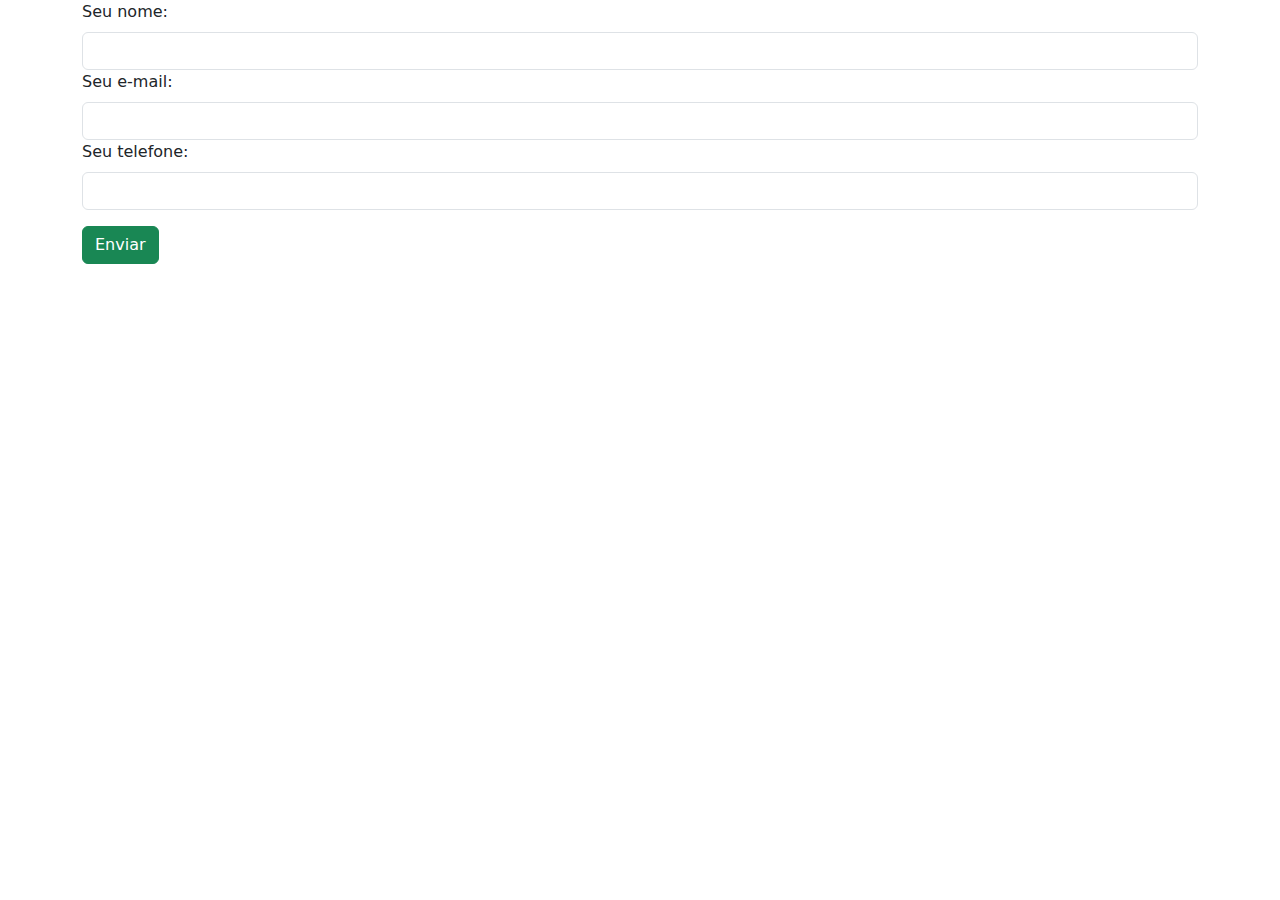
<file: index.html>
<!DOCTYPE html>
<html lang="pt-br">
<head>
    <meta charset="UTF-8">
    <meta http-equiv="X-UA-Compatible" content="IE=edge">
    <meta name="viewport" content="width=device-width, initial-scale=1.0">
    <title>Form Bootstrap</title>
    <link rel="stylesheet" href="https://cdn.jsdelivr.net/npm/bootstrap@5.3.0-alpha1/dist/css/bootstrap.min.css">
</head>
<body>
    <div class="container">
        <div class="row-8">
            <form>
                <label class="form-label" for="nome">Seu nome:</label>
                <input class="form-control"  type="text" id="nome">
                <label for="email" class="form-label">Seu e-mail:</label>
                <input type="email" class="form-control" id="email">
                <label class="form-label" for="telefone">Seu telefone:</label>
                <input type="tel" class="form-control" id="telefone">
                <button class="btn btn-success" style="margin-top: 16px;">Enviar</button>
            </form>
        </div>
    </div>
</body>
</html>
</file>
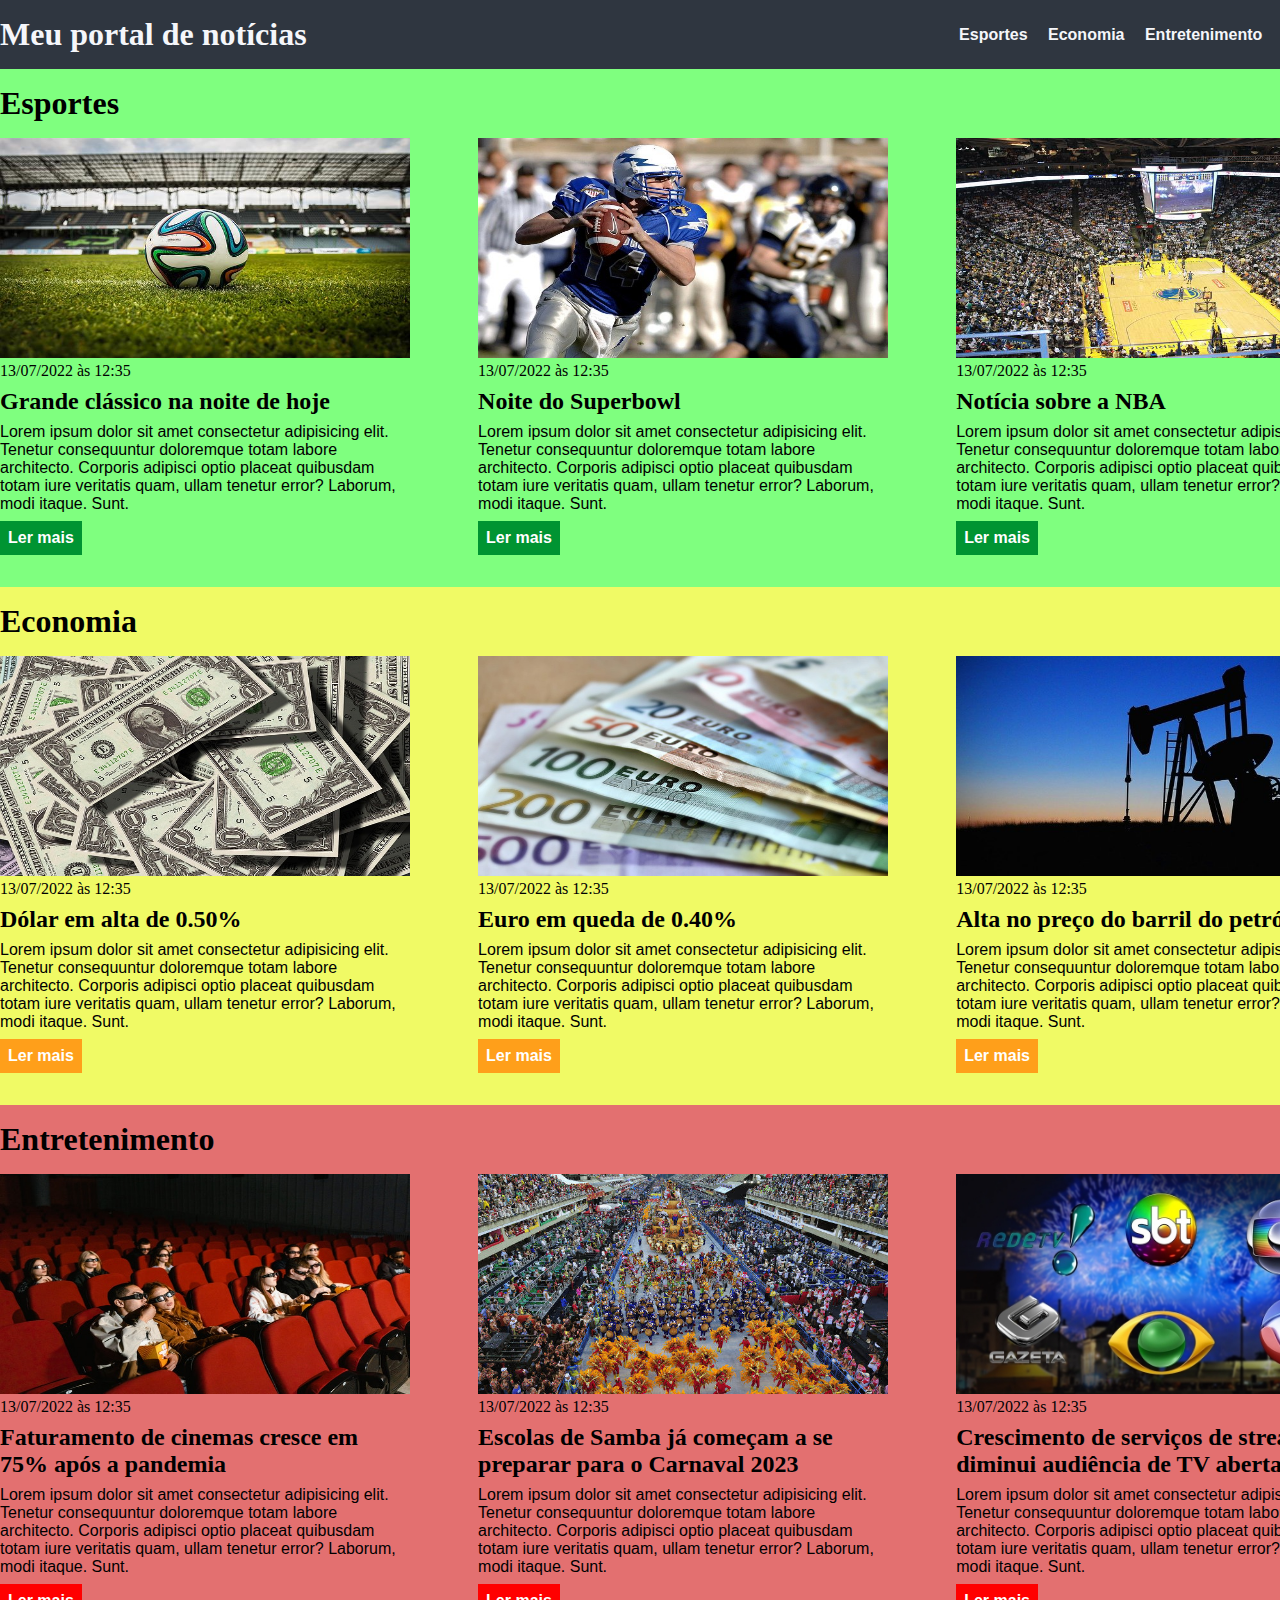
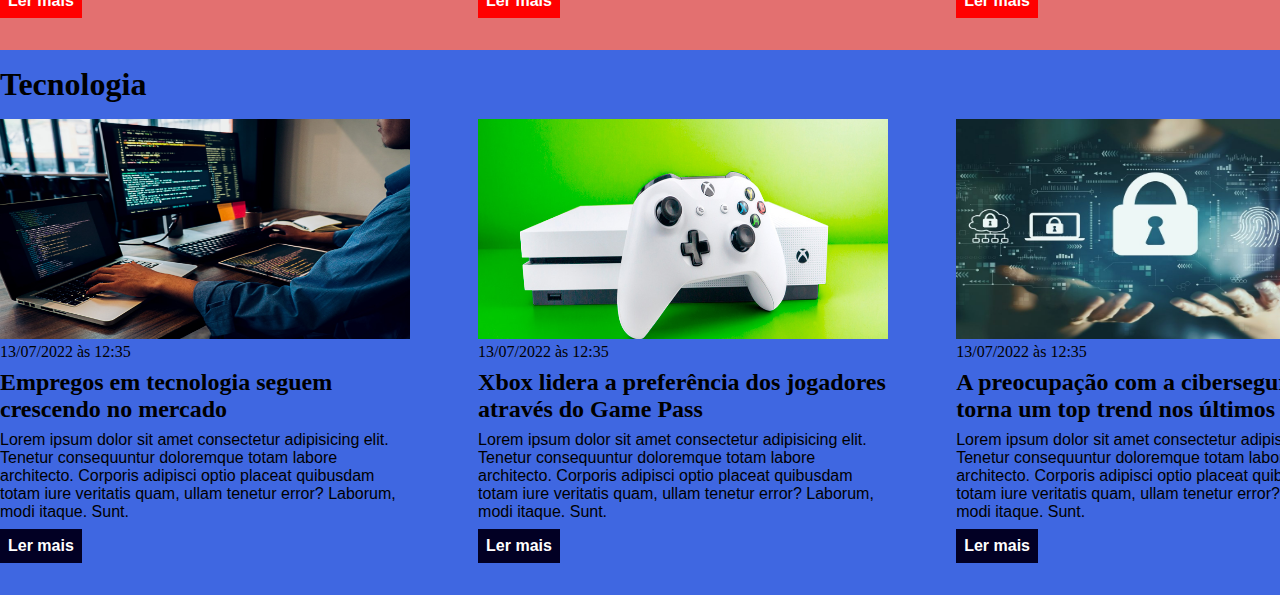
<file: css/index.html>
<!DOCTYPE html>
<html lang="pt-BR">
<head>
    <meta charset="UTF-8">
    <meta http-equiv="X-UA-Compatible" content="IE=edge">
    <meta name="viewport" content="width=device-width, initial-scale=1.0">
    <title>Meu portal de notícias</title>
    <link rel="stylesheet" href="./main.css" />
</head>
<body>
    <header>
        <div class="container">
            <h1>Meu portal de notícias</h1>
            <nav>
                <ul>
                    <li>
                        <a href="#sports" title="Ir para a seção de esportes">Esportes</a>
                    </li>
                    <li>
                        <a href="#economy" title="Ir para a seção de notícias">Economia</a>
                    </li>
                    <li>
                        <a href="#entertainment" title="Ir para a seção de notícias">Entretenimento</a>
                    </li>
                    <li>
                        <a href="#technology" title="Ir para a seção de notícias">Tecnologia</a>
                    </li>
                </ul>
            </nav>
        </div>
    </header>
    <section id="sports">
        <div class="container">
            <h2>Esportes</h2>
            <div class="articles">
                <article>
                    <img src="./imagens/futebol.jpg" alt="Bola de futebol no gramado" />
                    <header>
                        <time class="creation-date">13/07/2022 às 12:35</time>
                    </header>
                    <h3>Grande clássico na noite de hoje</h3>
                    <p>Lorem ipsum dolor sit amet consectetur adipisicing elit. Tenetur consequuntur doloremque totam labore architecto. Corporis adipisci optio placeat quibusdam totam iure veritatis quam, ullam tenetur error? Laborum, modi itaque. Sunt.</p>
                    <a href="#" title="Leia a notícia completa">Ler mais</a>
                </article>
                <article>
                    <img src="./imagens/futebol-americano.jpg" alt="Jogador de futebol americano correndo com a bola na mão" />
                    <header>
                        <time>13/07/2022 às 12:35</time>
                    </header>
                    <h3>Noite do Superbowl</h3>
                    <p>Lorem ipsum dolor sit amet consectetur adipisicing elit. Tenetur consequuntur doloremque totam labore architecto. Corporis adipisci optio placeat quibusdam totam iure veritatis quam, ullam tenetur error? Laborum, modi itaque. Sunt.</p>
                    <a href="#" title="Leia a notícia completa">Ler mais</a>
                </article>
                <article>
                    <img src="./imagens/basquete.jpg" title="Vista aérea de uma quadra de basquete" />
                    <header>
                        <time>13/07/2022 às 12:35</time>
                    </header>
                    <h3>Notícia sobre a NBA</h3>
                    <p>Lorem ipsum dolor sit amet consectetur adipisicing elit. Tenetur consequuntur doloremque totam labore architecto. Corporis adipisci optio placeat quibusdam totam iure veritatis quam, ullam tenetur error? Laborum, modi itaque. Sunt.</p>
                    <a href="#" title="Leia a notícia completa">Ler mais</a>
                </article>
            </div>
        </div>
    </section>
    <section id="economy">
        <div class="container">
            <h2>Economia</h2>
            <div class="articles">
                <article>
                    <img src="./imagens/dolares.jpg" alt="Muitos dólares" />
                    <header>
                        <time>13/07/2022 às 12:35</time>
                    </header>
                    <h3>Dólar em alta de 0.50%</h3>
                    <p>Lorem ipsum dolor sit amet consectetur adipisicing elit. Tenetur consequuntur doloremque totam labore architecto. Corporis adipisci optio placeat quibusdam totam iure veritatis quam, ullam tenetur error? Laborum, modi itaque. Sunt.</p>
                    <a href="#" title="Leia a notícia completa">Ler mais</a>
                </article>
                <article>
                    <img src="./imagens/euro.jpg" alt="Várias notas de euro" />
                    <header>
                        <time>13/07/2022 às 12:35</time>
                    </header>
                    <h3>Euro em queda de 0.40%</h3>
                    <p>Lorem ipsum dolor sit amet consectetur adipisicing elit. Tenetur consequuntur doloremque totam labore architecto. Corporis adipisci optio placeat quibusdam totam iure veritatis quam, ullam tenetur error? Laborum, modi itaque. Sunt.</p>
                    <a href="#" title="Leia a notícia completa">Ler mais</a>
                </article>
            <article>
                <img src="./imagens/petroleo.jpg" alt="Extração de petróleo" />
                <header>
                    <time>13/07/2022 às 12:35</time>
                </header>
                <h3>Alta no preço do barril do petróleo</h3>
                <p>Lorem ipsum dolor sit amet consectetur adipisicing elit. Tenetur consequuntur doloremque totam labore architecto. Corporis adipisci optio placeat quibusdam totam iure veritatis quam, ullam tenetur error? Laborum, modi itaque. Sunt. </p>
                <a href="#" title="Leia a notícia completa">Ler mais</a>
            </article>
            </div>
        </div>
    </section>
    <section id="entertainment">
        <div class="container">
            <h2>Entretenimento</h2>
            <div class="articles">
                <article>
                    <img src="./imagens/cinema.jpg" alt="Sala de cinema" />
                    <header>
                        <time>13/07/2022 às 12:35</time>
                    </header>
                    <h3>Faturamento de cinemas cresce em 75% após a pandemia</h3>
                    <p>Lorem ipsum dolor sit amet consectetur adipisicing elit. Tenetur consequuntur doloremque totam labore architecto. Corporis adipisci optio placeat quibusdam totam iure veritatis quam, ullam tenetur error? Laborum, modi itaque. Sunt.</p>
                    <a href="#" title="Leia a notícia completa">Ler mais</a>
                </article>
                <article>
                    <img src="./imagens/carnaval.jpg" alt="Parada de samba" />
                    <header>
                        <time>13/07/2022 às 12:35</time>
                    </header>
                    <h3>Escolas de Samba já começam a se preparar para o Carnaval 2023</h3>
                    <p>Lorem ipsum dolor sit amet consectetur adipisicing elit. Tenetur consequuntur doloremque totam labore architecto. Corporis adipisci optio placeat quibusdam totam iure veritatis quam, ullam tenetur error? Laborum, modi itaque. Sunt.</p>
                    <a href="#" title="Leia a notícia completa">Ler mais</a>
                </article>
            <article>
                <img src="./imagens/televisao.jpg" alt="Emissoras de televisão" />
                <header>
                    <time>13/07/2022 às 12:35</time>
                </header>
                <h3>Crescimento de serviços de streaming diminui audiência de TV aberta</h3>
                <p>Lorem ipsum dolor sit amet consectetur adipisicing elit. Tenetur consequuntur doloremque totam labore architecto. Corporis adipisci optio placeat quibusdam totam iure veritatis quam, ullam tenetur error? Laborum, modi itaque. Sunt. </p>
                <a href="#" title="Leia a notícia completa">Ler mais</a>
            </article>
            </div>
        </div>
    </section>
    <section id="technology">
        <div class="container">
            <h2>Tecnologia</h2>
            <div class="articles">
                <article>
                    <img src="./imagens/programacao.jpeg" alt="Programador" />
                    <header>
                        <time>13/07/2022 às 12:35</time>
                    </header>
                    <h3>Empregos em tecnologia seguem crescendo no mercado</h3>
                    <p>Lorem ipsum dolor sit amet consectetur adipisicing elit. Tenetur consequuntur doloremque totam labore architecto. Corporis adipisci optio placeat quibusdam totam iure veritatis quam, ullam tenetur error? Laborum, modi itaque. Sunt.</p>
                    <a href="#" title="Leia a notícia completa">Ler mais</a>
                </article>
                <article>
                    <img src="./imagens/xbox.jpg" alt="Várias notas de euro" />
                    <header>
                        <time>13/07/2022 às 12:35</time>
                    </header>
                    <h3>Xbox lidera a preferência dos jogadores através do Game Pass</h3>
                    <p>Lorem ipsum dolor sit amet consectetur adipisicing elit. Tenetur consequuntur doloremque totam labore architecto. Corporis adipisci optio placeat quibusdam totam iure veritatis quam, ullam tenetur error? Laborum, modi itaque. Sunt.</p>
                    <a href="#" title="Leia a notícia completa">Ler mais</a>
                </article>
            <article>
                <img src="./imagens/ciberseguranca.jpg" alt="pessoa mexendo com cibersegurança" />
                <header>
                    <time>13/07/2022 às 12:35</time>
                </header>
                <h3>A preocupação com a cibersegurança se torna um top trend nos últimos tempos</h3>
                <p>Lorem ipsum dolor sit amet consectetur adipisicing elit. Tenetur consequuntur doloremque totam labore architecto. Corporis adipisci optio placeat quibusdam totam iure veritatis quam, ullam tenetur error? Laborum, modi itaque. Sunt. </p>
                <a href="#" title="Leia a notícia completa">Ler mais</a>
            </article>
            </div>
        </div>
    </section>
</body>
</html>
</file>
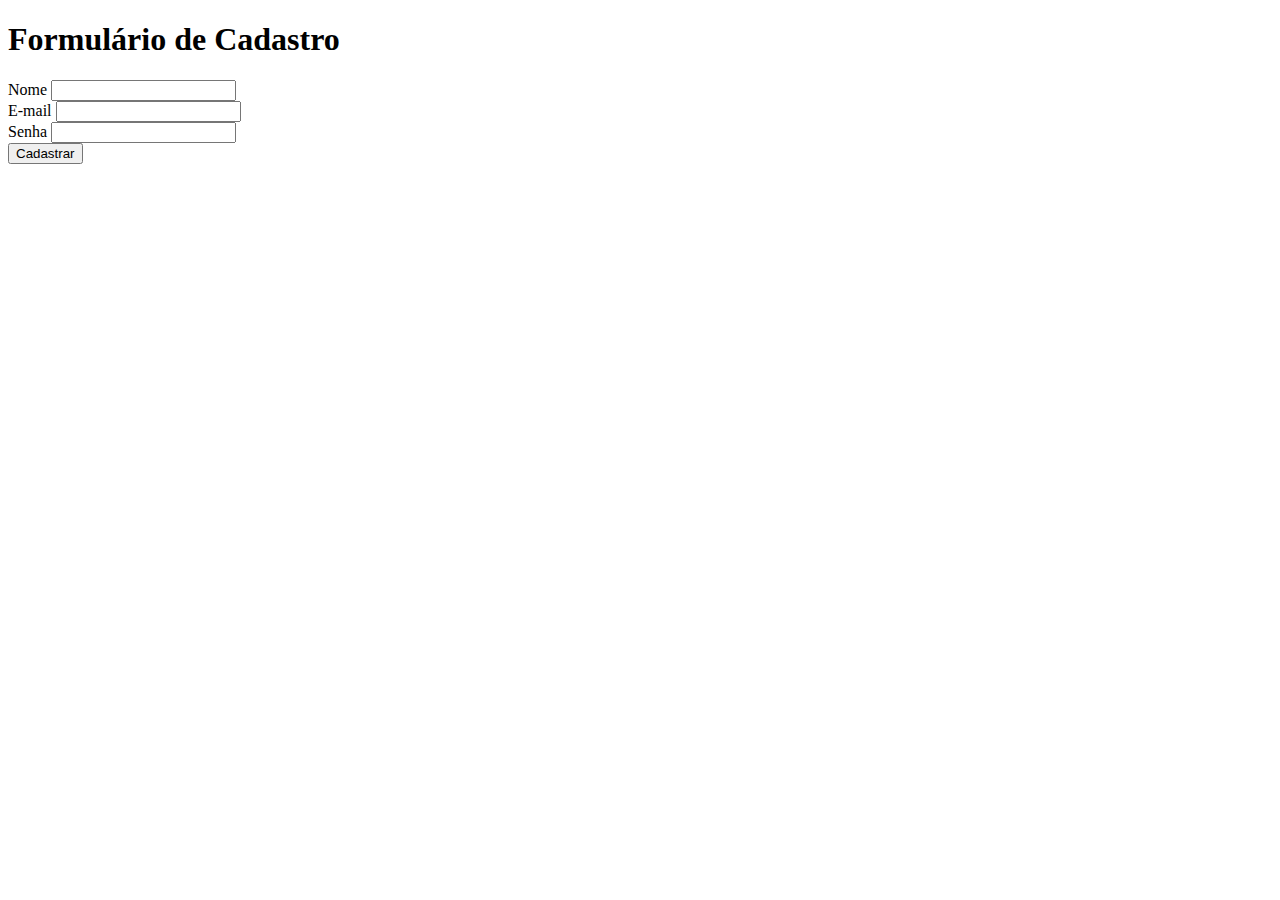
<file: cadastro.html>
<!DOCTYPE html>
<html lang="pt-BR">
<head>
    <meta charset="UTF-8">
    <meta http-equiv="X-UA-Compatible" content="IE=edge">
    <meta name="viewport" content="width=device-width, initial-scale=1.0">
    <title>Cadastro</title>
</head>
<body>
    <h1>Formulário de Cadastro</h1>
    <form>
        <label for="nome"> Nome </label>
        <input id="nome" type="text">
        <br>
        <label for="email"> E-mail </label>
        <input id="email" type="email">
        <br>
        <label for="senha"> Senha </label>
        <input id="senha" type="password">
        <br>
        <button type="submit">
            Cadastrar
        </button>
    </form>
</body>
</html>
</file>
<file: css/main.css>
* {
    box-sizing: border-box;
    margin: 0;
    padding: 0;
}

body > header {
    background-color: #2f3640;
    padding: 16px 0;
    color: #f5f6fa;
}

header .container {
    display: flex;
    align-items: center;
    justify-content: space-between;
}

header li {
    display: inline;
    font-family: Arial, Helvetica, sans-serif;
    font-weight: bold;
    margin-left: 16px;
}

header li a {
    color:#f5f6fa;
    text-decoration: none;
}

.container {
    width: 1366px;
    margin: 0 auto;
}

.articles {
    display: flex;
    flex-wrap: wrap;
    justify-content: space-between;
}

.articles article img {
    height: 220px;
    width: 100%;
}

.articles article {
    width: 30%;
}

section {
    padding: 16px 0;
}

section h2,
.articles article {
    margin-bottom: 16px;
}

.articles article h3 {
    margin-top: 8px;
    margin-bottom: 8px;
}

.articles article a {
    background-color: blue;
    color: #ffffff;
    padding: 8px;
    display: inline-block;
    text-decoration: none;
    font-weight: bold;
    margin-top: 8px;
}

.articles article a:hover {
    text-decoration: underline;
}

.articles article p,
.articles article a {
    font-family: Arial, Helvetica,sans-serif;
}

.articles article h3 {
    font-size: 24px;
}

section h2 {
    font-size: 32px;
}

#sports {
    background-color: rgba(0, 255, 0, 0.5);
}

#sports .articles article a{
    background-color: #009432;
}

#economy {
    background-color: #f0fa65;
}

#economy .articles article a {
    background-color: #ff9f1a;
}

#entertainment {
    background-color: rgba(208,16,16,0.6);
}

#entertainment .articles article a {
    background-color: red;
}

#technology {
    background-color: rgba(15,65,217,0.8);
}

#technology .articles article a{
    background-color: rgb(2,0,36);
}
</file>
